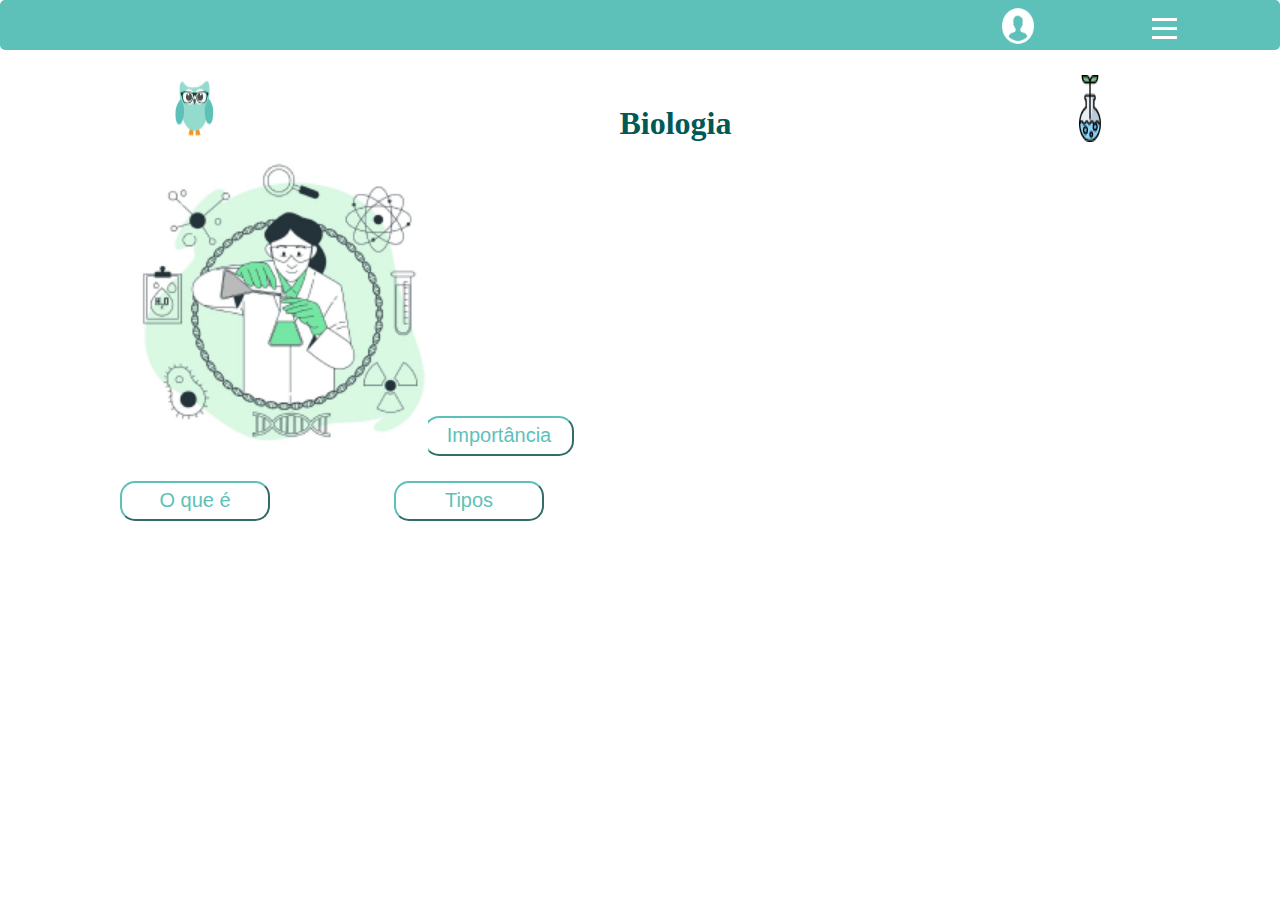
<file: www/bio.html>
<!DOCTYPE HTML>
<html>
<head>
    <meta charset="utf-8">
    <meta name="viewport" content="width=device-width, height=device-height, initial-scale=1, maximum-scale=1, user-scalable=no">
    <meta http-equiv="Content-Security-Policy" content="default-src * data: gap: https://ssl.gstatic.com; style-src * 'unsafe-inline'; script-src * 'unsafe-inline' 'unsafe-eval'">
    <link rel="stylesheet" href="components/loader.css">
    <link rel="stylesheet" href="css/style.css">
    <script src="components/loader.js"></script>
    
</head>
<body>
      <div class="logo">
    <img class="imagem" src="icone.png" alt="logo">
            <div class="hamburger" >
          <div class="line"></div>
          <div class="line"></div>
          <div class="line"></div>
      </div>   
    </div>
    <div class="titulos">
        <img class="imagem1" src="coruja.png" alt="coruja">
         <h1 class="title1">Biologia</h1>
         <img class="imagem2" src="iconeBiologia.png" alt="icone">
         </div>
          <img class="imagem3" src="Biologia.png" alt="biologia">
    <div class="botoes"> 
            <button class="botao1">O que é</button>
            <button class="botao1">Tipos</button>
             </div>
            <button class="botao1">Importância</button>

    



</body>
</html>
</file>
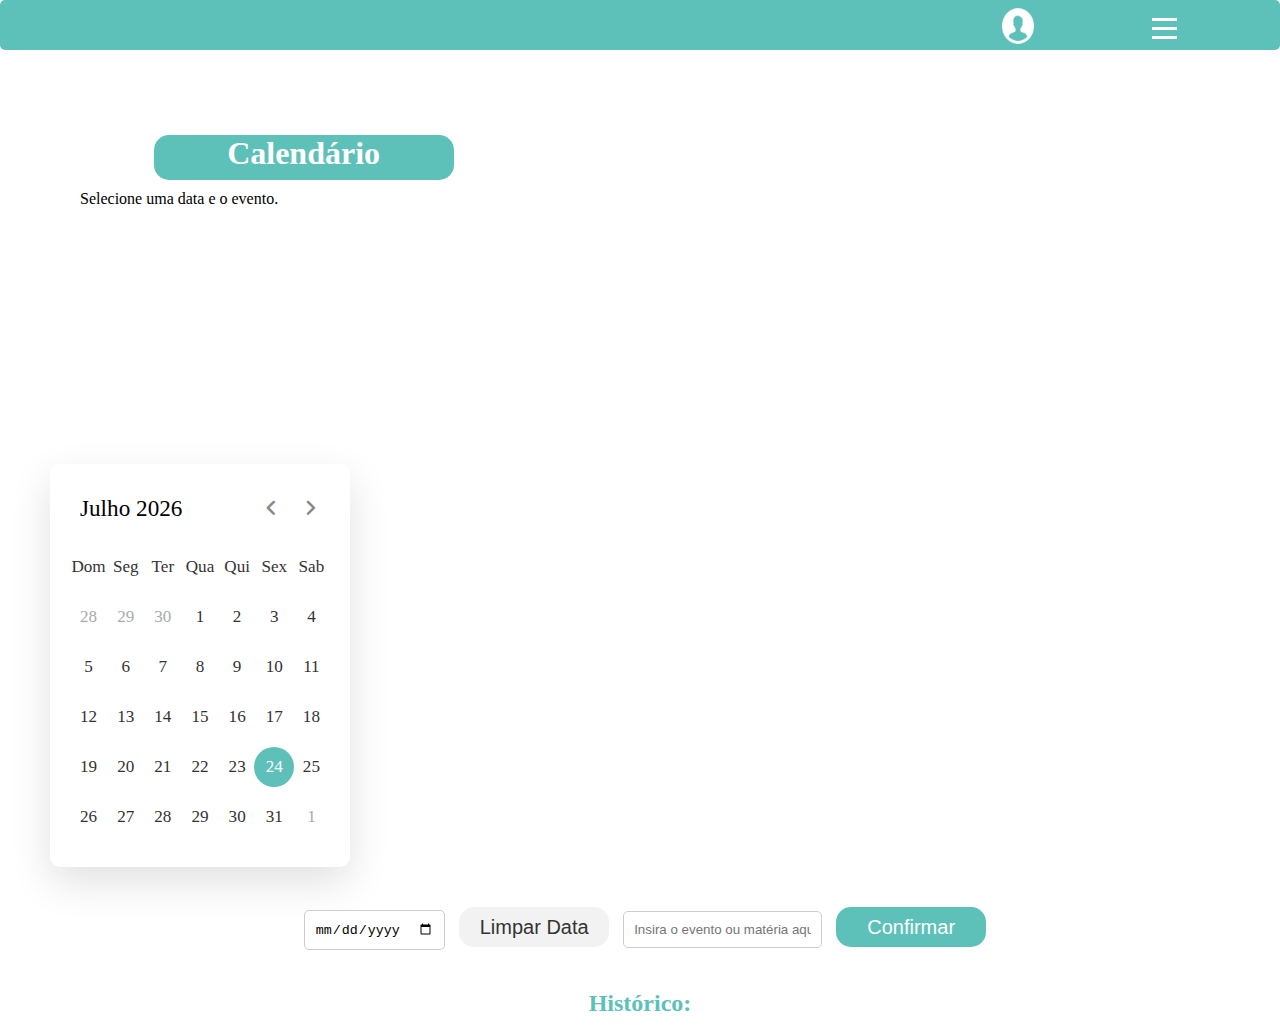
<file: www/calendario.html>
<!DOCTYPE html>
<html lang="pt-br" dir="ltr">
  <head>
    <meta charset="utf-8">
    <title>Dynamic Calendar JavaScript | CodingNepal</title>
    <link rel="stylesheet" href="css/style.css">
    <meta name="viewport" content="width=device-width, initial-scale=1.0">
    <link rel="stylesheet" href="https://fonts.googleapis.com/css2?family=Material+Symbols+Rounded:opsz,wght,FILL,GRAD@20..48,100..700,0..1,-50..200">
 
  </head>
  <body>
    <div class="logo">
        <img class="imagem" src="icone.png" alt="logo">
        <div class="navbar">
            <div class="hamburger" onclick="toggleNav()">
                <div class="line" onclick="toggleLinks()"></div>
                <div class="line" onclick="toggleLinks()"></div>
                <div class="line" onclick="toggleLinks()"></div>
            </div>
            <div class="nav-links" id="navLinks">
                <a href="index.html">Início</a>
                <a href="QuemSomos.html">Conteúdos</a>
                <a href="Personagens.html">Calendário</a>
                <a href="Personagens.html">ChatBot</a>
                <a href="Personagens.html">Cronômetro</a>
                <a href="Personagens.html">Emoji</a>
            </div>
        </div>
    </div>
     <div class="div">
        <h1 class="title">Calendário</h1>
    </div>
    <p class="texto"> Selecione uma data e o evento. </p>
    <div class="wrapper">
      <header>
        <p class="current-date"></p>
        <div class="icons">
          <span id="prev" class="material-symbols-rounded">chevron_left</span>
          <span id="next" class="material-symbols-rounded">chevron_right</span>
        </div>
      </header>
      <div class="calendar">
        <ul class="weeks">
          <li>Dom</li>
          <li>Seg</li>
          <li>Ter</li>
          <li>Qua</li>
          <li>Qui</li>
          <li>Sex</li>
          <li>Sab</li>
        </ul>
        <ul class="days"></ul>
      </div>
    </div>
    <div class="input-container">
    <input type="date" id="input-date">
    <button onclick="clearDate()" class="botao-limpar">Limpar Data</button>
    <input type="text" id="input-event" placeholder="Insira o evento ou matéria aqui">
    <button onclick="registerEvent()" class="botao4">Confirmar</button>
  </div>
  <div class="historico">
    <h2>Histórico:</h2>
    <ul id="historico-list"></ul>
  </div>


    <script>
        const daysTag = document.querySelector(".days"),
currentDate = document.querySelector(".current-date"),
prevNextIcon = document.querySelectorAll(".icons span");


let date = new Date(),
currYear = date.getFullYear(),
currMonth = date.getMonth();


const months = ["Janeiro", "Fevereiro", "Março", "Abril", "Maio", "Junho", "Julho",
              "Agosto", "Setembro", "Outubro", "Novembro", "Dezembro"];

const renderCalendar = () => {
    let firstDayofMonth = new Date(currYear, currMonth, 1).getDay(), 
    lastDateofMonth = new Date(currYear, currMonth + 1, 0).getDate(), 
    lastDayofMonth = new Date(currYear, currMonth, lastDateofMonth).getDay(), 
    lastDateofLastMonth = new Date(currYear, currMonth, 0).getDate(); 
    let liTag = "";

    for (let i = firstDayofMonth; i > 0; i--) { 
        liTag += `<li class="inactive">${lastDateofLastMonth - i + 1}</li>`;
    }

    for (let i = 1; i <= lastDateofMonth; i++) { 
        
        let isToday = i === date.getDate() && currMonth === new Date().getMonth() 
                     && currYear === new Date().getFullYear() ? "active" : "";
        liTag += `<li class="${isToday}">${i}</li>`;
    }

    for (let i = lastDayofMonth; i < 6; i++) { 
        liTag += `<li class="inactive">${i - lastDayofMonth + 1}</li>`
    }
    currentDate.innerText = `${months[currMonth]} ${currYear}`;
    daysTag.innerHTML = liTag;
}
renderCalendar();

prevNextIcon.forEach(icon => { 
    icon.addEventListener("click", () => { 
        
        currMonth = icon.id === "prev" ? currMonth - 1 : currMonth + 1;

        if(currMonth < 0 || currMonth > 11) { 
        
            date = new Date(currYear, currMonth, new Date().getDate());
            currYear = date.getFullYear(); 
            currMonth = date.getMonth(); 
        } else {
            date = new Date(); 
        }
        renderCalendar(); 
    });
});
 function clearDate() {
      document.getElementById('input-date').value = '';
    }
 const days = document.querySelectorAll('.days li');

    days.forEach(day => {
      day.addEventListener('click', () => {
        const selectedDate = `${day.innerText} de ${months[currMonth]} de ${currYear}`;
        document.getElementById('input-date').value = selectedDate;
      });
    });
    function formatDate(date) {
      const parts = date.split("-");
      return `${parts[2]}/${parts[1]}/${parts[0]}`;
    }

   function registerEvent() {
      const inputDate = document.getElementById('input-date').value;
      const formattedDate = formatDate(inputDate);
      const inputEvent = document.getElementById('input-event').value;
      const historicoList = document.getElementById('historico-list');
      const listItem = document.createElement('li');
      listItem.appendChild(document.createTextNode(`Data: ${formattedDate},  Evento: ${inputEvent}`));
      historicoList.appendChild(listItem);
    }
    function toggleNav() {
            var navLinks = document.getElementById("navLinks");
            if (navLinks.style.display === "block") {
                navLinks.style.display = "none";
            } else {
                navLinks.style.display = "block";
            }
        }

        function toggleLinks() {
            var navLinks = document.getElementById("navLinks");
            if (navLinks.style.display === "none") {
                navLinks.style.display = "block";
            } else {
                navLinks.style.display = "none";
            }
        }
        </script>
    
  </body>
</html>
</file>
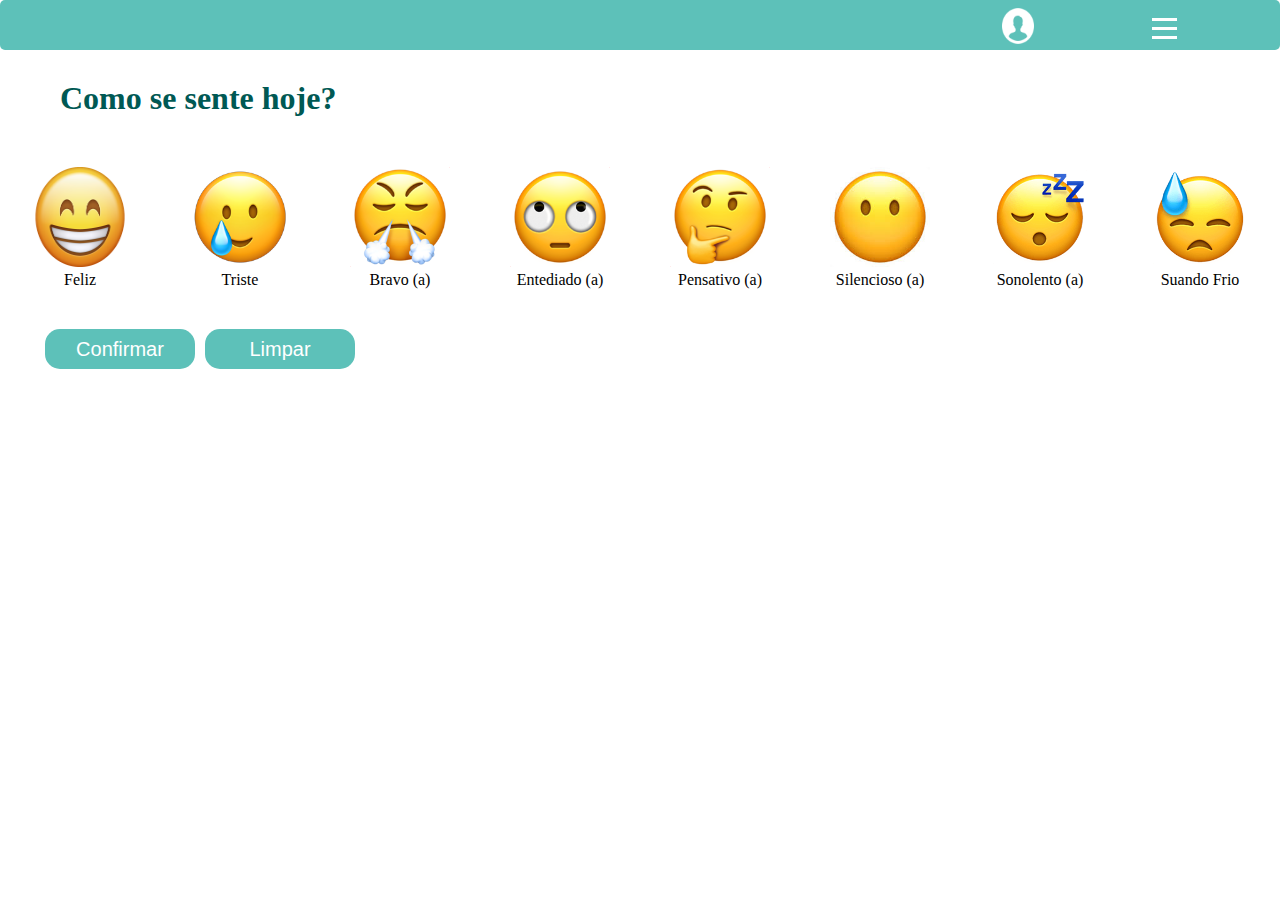
<file: www/humor.html>
<!DOCTYPE HTML>
<html>
<head>
    <meta charset="utf-8">
    <meta name="viewport" content="width=device-width, height=device-height, initial-scale=1, maximum-scale=1, user-scalable=no">
    <meta http-equiv="Content-Security-Policy" content="default-src * data: gap: https://ssl.gstatic.com; style-src * 'unsafe-inline'; script-src * 'unsafe-inline' 'unsafe-eval'">
    <link rel="stylesheet" href="components/loader.css">
    <script src="components/loader.js"></script>
    <link rel="stylesheet" href="css/style.css">

</head>
<body>
   <div class="logo">
        <img class="imagem" src="icone.png" alt="logo">
        <div class="navbar">
            <div class="hamburger" onclick="toggleNav()">
                <div class="line" onclick="toggleLinks()"></div>
                <div class="line" onclick="toggleLinks()"></div>
                <div class="line" onclick="toggleLinks()"></div>
            </div>
            <div class="nav-links" id="navLinks">
                <a href="index.html">Início</a>
                <a href="QuemSomos.html">Conteúdos</a>
                <a href="Personagens.html">Calendário</a>
                <a href="Personagens.html">ChatBot</a>
                <a href="Personagens.html">Cronômetro</a>
                <a href="Personagens.html">Emoji</a>
            </div>
        </div>
    </div>
    <h1 class="title1"> Como se sente hoje? </h1>
    <div class="container">
        <div class="emoji" onclick="selectEmoji('😊')"> 
            <img class="emoji1" src="sorridente.png" alt="Feliz">
            <p>Feliz</p>
        </div>
        <div class="emoji" onclick="selectEmoji('😢')">
            <img class="emoji1"src="chateado.png" alt="Triste">
            <p>Triste</p>
        </div>
        <div class="emoji" onclick="selectEmoji('😡')"> 
            <img class="emoji1" src="irritado.png" alt="Bravo">
            <p>Bravo (a)</p>
        </div>
         <div class="emoji" onclick="selectEmoji('🙄')"> 
            <img class="emoji1" src="entediado.png" alt="Entediado">
            <p>Entediado (a)</p>
        </div>
         <div class="emoji" onclick="selectEmoji('🤔')"> 
            <img class="emoji1" src="pensativo.png" alt="pensativo">
            <p>Pensativo (a)</p>
        </div>
        <div class="emoji" onclick="selectEmoji('🤐')"> 
            <img class="emoji1" src="silencioso.jpg" alt="Silencioso">
            <p>Silencioso (a)</p>
        </div>
        <div class="emoji" onclick="selectEmoji('🥱')"> 
            <img class="emoji1" src="sonolento.png" alt="sonolento">
            <p>Sonolento (a)</p>
        </div>
        <div class="emoji" onclick="selectEmoji('😰')"> 
            <img class="emoji1" src="suandofrio.png" alt="suandofrio">
            <p>Suando Frio</p>
        </div>
        
    </div>
    <div class="alinhamento">
    <button class="botao" onclick="confirmSelection()">Confirmar</button>
    <button class="botao" onclick="limparSelecao()">Limpar</button>
    </div>
    <script>
        function toggleNav() {
            var navLinks = document.getElementById("navLinks");
            if (navLinks.style.display === "block") {
                navLinks.style.display = "none";
            } else {
                navLinks.style.display = "block";
            }
        }

        function toggleLinks() {
            var navLinks = document.getElementById("navLinks");
            if (navLinks.style.display === "none") {
                navLinks.style.display = "block";
            } else {
                navLinks.style.display = "none";
            }
        }
         let selectedEmoji = '';

        function selectEmoji(emoji) {
            selectedEmoji = emoji;
        }

        function confirmSelection() {
            if (selectedEmoji === '') {
                alert("Por favor, selecione um emoji antes de confirmar.");
            } else {
                alert("Seu sentimento selecionado é: " + selectedEmoji);
            }
        }
         function limparSelecao() {
            selectedEmoji = '';
            alert("Seleção de emoji limpa. Por favor, selecione um novo emoji.");
        }
        </script>
</body>
</html>
</file>
<file: www/components/loader.css>
/**
 * This is an auto-generated code by Monaca JS/CSS Components.
 * Please do not edit by hand.
 */

/*** <GENERATED> ***/
</file>
<file: www/css/style.css>
*{
   @import url('https://fonts.googleapis.com/css2?family=Itim&family=Poppins:ital,wght@0,200;0,300;0,400;0,500;1,500&display=swap');
    padding: 0;
    margin: 0;
}
body {
    font-family: 'Itim';
   
}

.logo {
    width: 100%;
    height: 50px;
    background-color: #5DC1B9;
    border-radius: 5px;

}
.line {
     width: 25px;
     height: 3px;
     background-color: white;
     margin: 3px 0;
        }
.hamburger {
            display: flex;
            flex-direction: column;
            cursor: pointer;
            position: absolute;
            left: 90%;
            top: 15px;
        }
           .div {
            background-color: #5DC1B9;
            color: white;
            position: absolute;
            top: 15%;
            left: 12%;
            height: 45px;
            width: 300px;
            text-align: center;
            border-radius: 15px;
        }
          .timer-container {
            width: 300px;
            height: 100px;
            background-color: #5DC1B9;
            border-radius: 22px;
            display: flex;
            flex-direction: column;
            align-items: center;
            justify-content: center;
            margin-top: 70%;
            margin-left: 12%;
            color: white;
        }
        
        #timer {
            font-size: 36px;        
        }
        .timer {
            margin-top: 45px;
            color: white;
        }
        #buttons {
            margin: 20px;
        }
        .start {
          background-color: #5DC1B9;
          border: 0;
          width: 340px;
          height: 40px;
          font-size: 23px;
          margin-left: 1%;
          margin-top: 10%;
          color: white;
          font-family: 'Itim';

        }
        .pause, .reset {
        background-color: #5DC1B9;
        border: 0;
        color: white;
        height: 40px;
        width: 150px;
        border-radius: 15px;
        margin-top: 10px;
        margin-left: 12px;
        font-size: 20px;
        }

    .dados {
        font-size: 15px;
        text-align: center;
        margin-top: 30px;
    }
    .dados p {
        font-size: 20px;
        margin-top: 1;
    }
    .imagem {
        width: 40px;
        height: 40px;
        margin-left:78%;
        margin-top: 6px;
    }
    .wrapper{
  width: 300px;
  margin-top: 20%;
  margin-left: 50px;
  background: #fff;
  border-radius: 10px;
  box-shadow: 0 15px 40px rgba(0,0,0,0.12);

}
.wrapper header{
  display: flex;
  align-items: center;
  padding: 25px 30px 10px;
  justify-content: space-between;
}
header .icons{
  display: flex;
}
header .icons span{
  height: 38px;
  width: 38px;
  margin: 0 1px;
  cursor: pointer;
  color: #878787;
  text-align: center;
  line-height: 38px;
  font-size: 1.9rem;
  user-select: none;
  border-radius: 50%;
}
.icons span:last-child{
  margin-right: -10px;
}
header .icons span:hover{
  background: #f2f2f2;
}
header .current-date{
  font-size: 1.45rem;
  font-weight: 500;
}
.calendar{
  padding: 20px;
}
.calendar ul{
  display: flex;
  flex-wrap: wrap;
  list-style: none;
  text-align: center;
}
.calendar .days{
  margin-bottom: 20px;
}
.calendar li{
  color: #333;
  width: calc(100% / 7);
  font-size: 1.07rem;
}
.calendar .weeks li{
  font-weight: 500;
  cursor: default;
}
.calendar .days li{
  z-index: 1;
  cursor: pointer;
  position: relative;
  margin-top: 30px;
}
.days li.inactive{
  color: #aaa;
}
.days li.active{
  color: #fff;
}
.days li::before{
  position: absolute;
  content: "";
  left: 50%;
  top: 50%;
  height: 40px;
  width: 40px;
  z-index: -1;
  border-radius: 50%;
  transform: translate(-50%, -50%);
}
.days li.active::before{
  background: #5DC1B9;
}
.days li:not(.active):hover::before{
  background: #f2f2f2;
}
.botao {
     background-color: #5DC1B9;
        border: 0;
        color: white;
        height: 40px;
        width: 150px;
        border-radius: 15px;
        margin-top: 25px;
        margin-left: 120px;
        font-size: 20px;
}
.botao1 {
     background-color: #fff;
        border-style: 1px;
        border-color: #5DC1B9;
        color: #5DC1B9;
        height: 40px;
        width: 150px;
        border-radius: 15px;
        margin-top: 25px;
        margin-left: 120px;
        font-size: 20px;
     
}
.texto {
    margin-top: 140px;
    margin-left: 80px;
}
.titulos {
    display: flex;
    justify-content: space-around;
    margin-top: 25px;
}
.title1 {
   margin-top: 30px;
   margin-left: 60px;
    color: #005954;
    font-family: 'Marko One', serif;
}
.title2 {
   margin-top: 30px;
   text-align: center;
    color: #005954;
    font-family: 'Marko One', serif;
}
.imagem3 {
    height: 300px;
    position: relative;
    left: 10%;
    top: 10px;
}
.botoes {
    position: absolute;

    
}
 .input-container {
      margin: 30px 0;
      text-align: center;
    }

    .input-container input, .input-container select {
      margin: 10px;
      padding: 10px;
      border-radius: 5px;
      border: 1px solid #ccc;
    }

    .botao4 {
      background-color: #5DC1B9;
      border: 0;
      color: white;
      height: 40px;
      width: 150px;
      border-radius: 15px;
      margin-top: 10px;
      font-size: 20px;
    }

    .botao-limpar {
      background-color: #f2f2f2;
      border: 0;
      color: #333;
      height: 40px;
      width: 150px;
      border-radius: 15px;
      margin-top: 10px;
      font-size: 20px;
      transition: all .4s ease-in-out;
    }
    .botao-limpar:hover {
        background-color: #5DC1B9 ;
        color: white;
    }
    .input-group {
      display: flex;
      flex-direction: column;
      align-items: center;
    }

    .historico {
      margin-top: 30px;
      text-align: center;
    }

    .historico h2 {
      color: #5DC1B9;
      font-size: 24px;
      margin-bottom: 10px;
    }

    #historico-list {
      list-style: none;
      padding: 0;
    }

    #historico-list li {
      margin: 10px 0;
      background: #f2f2f2;
      padding: 15px;
      border-radius: 5px;
    }
      .hamburger {
            display: flex;
            flex-direction: column;
            cursor: pointer;
            position: absolute;
            left: 90%;
            top: 15px;
        }

        .line {
            width: 25px;
            height: 3px;
            background-color: white;
            margin: 3px 0;
        }

        .nav-links {
            display: none;
            height: 200px;
            width: 200px;
            background-color: #b1dbd8;;
            position: absolute;
            left: 55%;
            top: 50px;
            z-index: 1000; 
        }

        .nav-links.active {
            display: block;
        }

        .nav-links a {
            text-decoration: none;
            color: white;
            display: block;
            margin: 10px 0;
            text-align: center;
        }
        .container {
            display: flex;
            flex-wrap: wrap;
            justify-content: space-around;
            margin-top: 30px;
        }

        .emoji {
            text-align: center;
            margin: 20px;
            cursor: pointer;
        }

        .emoji img {
            width: 100px;
            height: 100px;
        }
         .chat-container {
            width: 300px;
            height: 400px;
            background-color: #f1f1f1;
            overflow: auto;
            padding: 10px;
            margin-top: 60px;
            margin-left: 45px;
            border-radius: 15px ;
        }

        .user-message {
            text-align: right;
            color: #5DC1B9;
        }

        .bot-message {
            text-align: left;
            color: rgb(0, 0, 0);
        }

        .user-icon, .bot-icon {
            width: 30px;
            height: 30px;
            margin-right: 10px;
            margin-top: 10px
        }
        .input {
            margin-top: 20px; 
            margin-left: 75px;
            padding: 10px 20px;
             background-color: white; 
             color: rgb(0, 0, 0);
              border-radius: 5px; 
              border-color: #5DC1B9;
              border-style: 4px;
              cursor: pointer;
        }
         #history {
            margin-top: 20px;
            width: 100%;
            max-width: 300px;
            border: 1px solid #000;
            padding: 10px;
            margin-left: 35px;
            border-color: #5DC1B9;
        }
        .timer {
            font-size: 48px;
            margin-bottom: 20px;
        }
       .alinhamento {
    display: flex;
    margin-left: 40px;
    margin-top: 20px;
}

.botao {
    margin: 0 5px;
}
</file>
